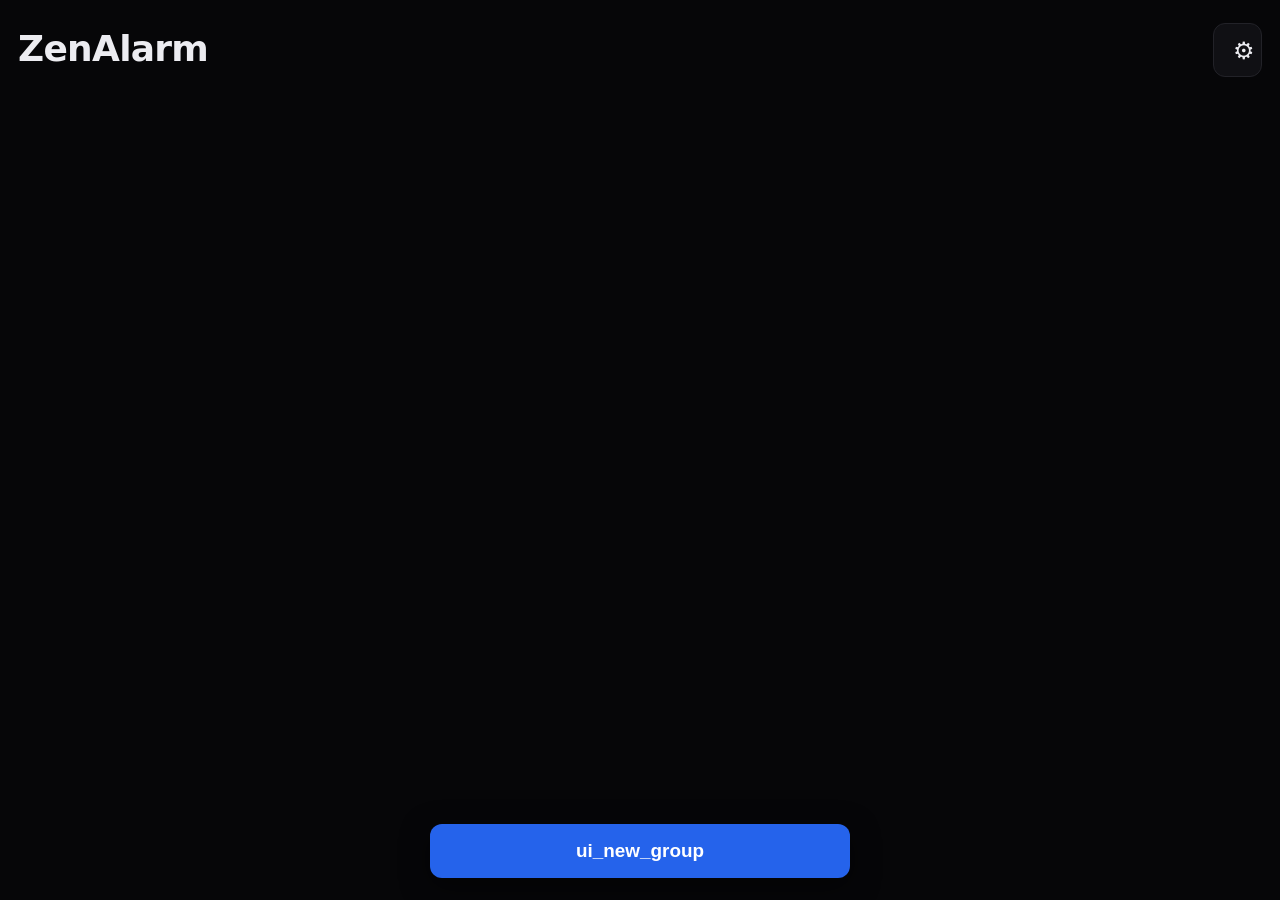
<file: app/src/main/assets/index.html>
<!DOCTYPE html>
<html lang="en">
<head>
    <meta charset="UTF-8" />
    <meta http-equiv="Content-Type" content="text/html; charset=UTF-8" />
    <meta name="viewport" content="width=device-width, initial-scale=1.0" />
    <title>ZenAlarm</title>
    <link rel="stylesheet" href="styles.css" />
</head>
<body>
    <main class="app">
        <header class="app-header">
            <h1>ZenAlarm</h1>
            <button type="button" id="settingsBtn" class="icon-btn" aria-label="Settings">&#9881;</button>
        </header>

        <div id="permissionBanner" class="permission-banner hidden"></div>
        <div id="alarmTree" class="tree"></div>
        <button type="button" id="addGroupBtn" class="fab">+ New group</button>
    </main>

    <div id="groupDialog" class="overlay hidden" aria-hidden="true">
        <div class="modal">
            <form id="groupForm">
                <h3 id="groupDialogTitle">Group</h3>
                <input type="hidden" id="groupId" value="0" />

                <label class="field"><span id="labelGroupName">Name</span>
                    <input id="groupName" required />
                </label>

                <label class="switch-row">
                    <span id="labelGroupEnabled">Group enabled</span>
                    <input type="checkbox" id="groupEnabled" checked />
                </label>

                <label class="switch-row">
                    <span id="labelGroupOverrideDnd">Override Do Not Disturb</span>
                    <input type="checkbox" id="groupOverrideDnd" />
                </label>

                <label class="field"><span id="labelGroupChallenge">Wake-up challenge</span>
                    <select id="groupChallenge"></select>
                </label>

                <div id="difficultyBlock" class="field hidden">
                    <span id="labelGroupDifficulty">Math difficulty</span>
                    <input type="range" id="groupDifficulty" min="1" max="5" value="3" step="1" />
                    <output id="groupDifficultyLabel" for="groupDifficulty">Normal</output>
                </div>

                <label class="field"><span id="labelGroupSnooze">Snooze (minutes)</span>
                    <input type="number" id="groupSnooze" min="1" max="60" value="9" />
                </label>

                <div class="field">
                    <span id="labelGroupAlarmVolume">Override system volume</span>
                    <input type="range" id="groupAlarmVolume" min="0" max="100" value="0" step="1" />
                    <output id="groupAlarmVolumeLabel" for="groupAlarmVolume">System</output>
                    <p id="groupAlarmVolumeHint" class="hint">0 = use the phone alarm volume. 1–100 overrides system alarm volume for this group while ringing.</p>
                </div>

                <label class="field"><span id="labelGroupVolumeRamp">Volume ramp (seconds)</span>
                    <input type="number" id="groupVolumeRamp" min="0" max="300" value="0" />
                    <p id="groupVolumeRampHint" class="hint">0 = full volume immediately. Otherwise fades from silent to 100%.</p>
                </label>

                <div class="dialog-actions">
                    <button type="button" id="deleteGroupBtn" class="btn-danger hidden">Delete group</button>
                    <span class="dialog-spacer"></span>
                    <button type="button" id="cancelGroupBtn" class="btn-text">Cancel</button>
                    <button type="button" id="saveGroupBtn" class="btn-primary">Save</button>
                </div>
            </form>
        </div>
    </div>

    <div id="alarmDialog" class="overlay hidden" aria-hidden="true">
        <div class="modal">
            <form id="alarmForm">
                <h3 id="alarmDialogTitle">Alarm</h3>
                <input type="hidden" id="alarmId" value="0" />
                <input type="hidden" id="alarmGroupId" value="0" />

                <label class="field"><span id="labelAlarmTime">Time</span>
                    <input type="time" id="alarmTime" required />
                </label>

                <label class="field"><span id="labelAlarmLabel">Label</span>
                    <input id="alarmLabel" placeholder="Morning" />
                </label>

                <label class="switch-row">
                    <span id="labelAlarmEnabled">Alarm enabled</span>
                    <input type="checkbox" id="alarmEnabled" checked />
                </label>

                <fieldset class="repeat-field">
                    <legend>Repeat</legend>
                    <div class="day-grid" id="repeatDays">
                        <label><input type="checkbox" data-day="1" /><span>S</span></label>
                        <label><input type="checkbox" data-day="2" /><span>M</span></label>
                        <label><input type="checkbox" data-day="4" /><span>T</span></label>
                        <label><input type="checkbox" data-day="8" /><span>W</span></label>
                        <label><input type="checkbox" data-day="16" /><span>T</span></label>
                        <label><input type="checkbox" data-day="32" /><span>F</span></label>
                        <label><input type="checkbox" data-day="64" /><span>S</span></label>
                    </div>
                    <p id="repeatHint" class="hint">Leave empty for daily (every day).</p>
                </fieldset>

                <div class="dialog-actions">
                    <button type="button" id="deleteAlarmBtn" class="btn-danger hidden">Delete alarm</button>
                    <span class="dialog-spacer"></span>
                    <button type="button" id="cancelAlarmBtn" class="btn-text">Cancel</button>
                    <button type="button" id="saveAlarmBtn" class="btn-primary">Save</button>
                </div>
            </form>
        </div>
    </div>

    <div id="permissionDialog" class="overlay hidden" aria-hidden="true">
        <div class="modal">
            <h3 id="permissionTitle">Permission</h3>
            <p id="permissionBody"></p>
            <p id="permissionNote" class="perm-note">You can tap <strong>No thanks</strong> - the app still works, but this feature may be limited.</p>
            <div class="dialog-actions">
                <button type="button" id="permissionNo" class="btn-text">No thanks</button>
                <button type="button" id="permissionYes" class="btn-primary">Continue</button>
            </div>
        </div>
    </div>

    <div id="settingsDialog" class="overlay hidden" aria-hidden="true">
        <div class="modal">
            <h3>Settings</h3>
            <section class="settings-section">
                <h4 id="settingsPermissionsTitle" class="settings-section-title">Permissions &amp; notifications</h4>
                <div id="settingsPermissionsList" class="settings-perm-list"></div>
            </section>
            <label class="switch-row">
                <span id="labelSettingShowNextAlarm">Show next alarm in notification shade</span>
                <input type="checkbox" id="settingShowNextAlarm" checked />
            </label>
            <p id="settingShowNextAlarmHint" class="hint">Keeps a quiet ongoing notification with the time of your next enabled alarm.</p>
            <div id="settingsAbout" class="settings-about">
                <div class="settings-about-row">
                    <span id="labelSettingsVersion">Version</span>
                    <span id="settingsVersionValue">—</span>
                </div>
                <div class="settings-about-row">
                    <span id="labelSettingsBuildTime">Built</span>
                    <span id="settingsBuildTimeValue">—</span>
                </div>
            </div>
            <div class="dialog-actions">
                <span class="dialog-spacer"></span>
                <button type="button" id="closeSettingsBtn" class="btn-primary">Done</button>
            </div>
        </div>
    </div>

    <div id="confirmDialog" class="overlay hidden" aria-hidden="true">
        <div class="modal">
            <h3 id="confirmTitle">Confirm</h3>
            <p id="confirmMessage"></p>
            <div class="dialog-actions">
                <button type="button" id="confirmNo" class="btn-text">Cancel</button>
                <button type="button" id="confirmYes" class="btn-danger">Delete</button>
            </div>
        </div>
    </div>

    <script src="i18n.js"></script>
    <script src="app.js"></script>
</body>
</html>
</file>
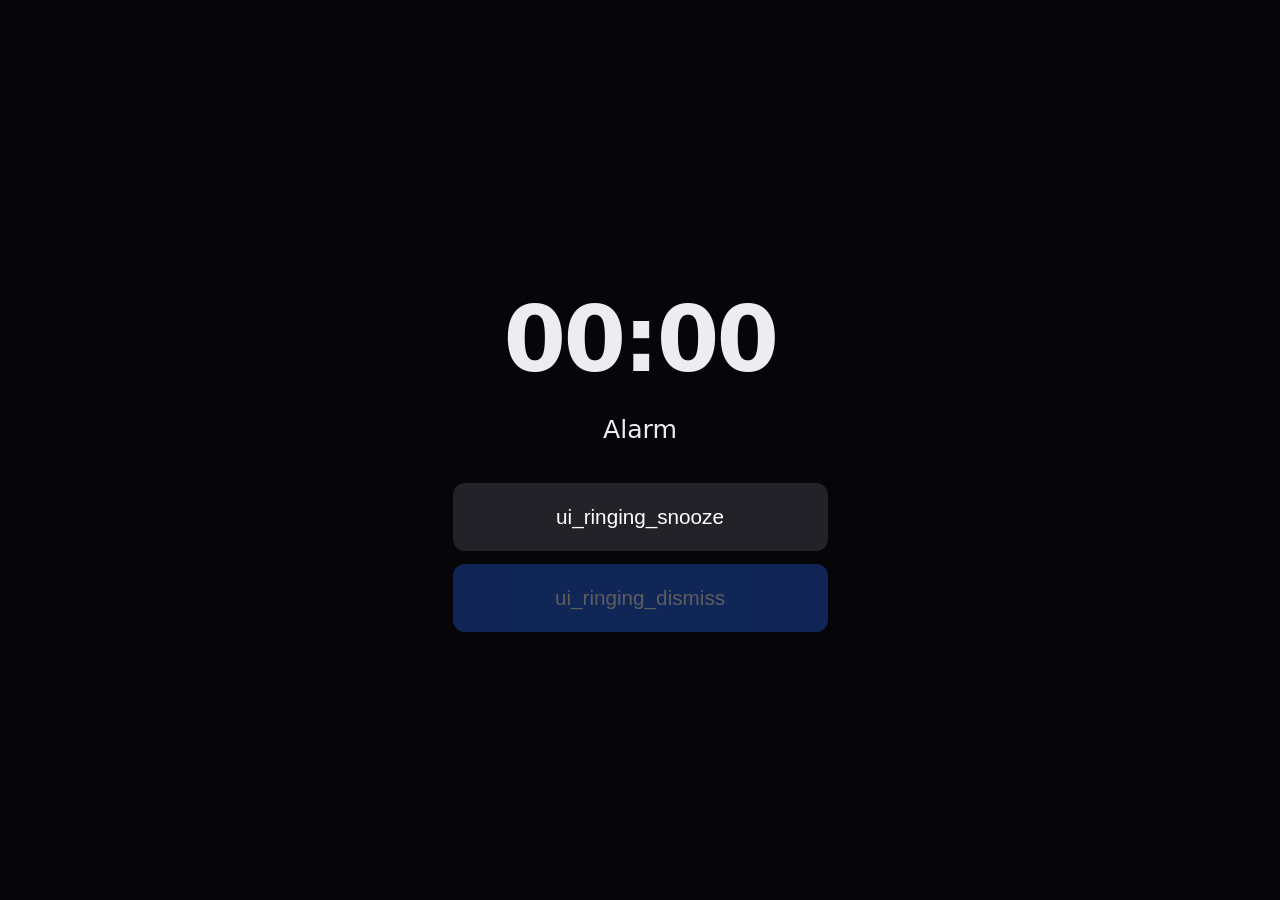
<file: app/src/main/assets/ringing.html>
<!DOCTYPE html>
<html lang="en">
<head>
    <meta charset="UTF-8" />
    <meta http-equiv="Content-Type" content="text/html; charset=UTF-8" />
    <meta name="viewport" content="width=device-width, initial-scale=1.0" />
    <title>ZenAlarm</title>
    <link rel="stylesheet" href="styles.css" />
</head>
<body class="ringing-body">
    <main class="ringing-card">
        <p class="ringing-group" id="ringGroup"></p>
        <h1 class="ringing-time" id="ringTime">00:00</h1>
        <p class="ringing-label" id="ringLabel">Alarm</p>

        <section id="challengeSection" class="challenge hidden">
            <p class="challenge-title" id="challengeTitle">Solve to turn off</p>
            <p class="challenge-question" id="challengeQuestion"></p>
            <input type="number" id="challengeAnswer" inputmode="numeric" placeholder="Your answer" />
            <p id="challengeFeedback" class="feedback"></p>
            <button type="button" id="submitChallengeBtn" class="btn-primary">Submit</button>
        </section>

        <div class="ringing-actions">
            <button type="button" id="snoozeBtn" class="btn-secondary">Snooze</button>
            <button type="button" id="dismissBtn" class="btn-primary" disabled>Dismiss</button>
        </div>
    </main>
    <script src="i18n.js"></script>
    <script src="ringing.js"></script>
</body>
</html>
</file>
<file: app/src/main/assets/styles.css>
* {
    box-sizing: border-box;
    -webkit-tap-highlight-color: transparent;
}

:root {
    font-size: 18px;
    --blue: #2563eb;
    --blue-dark: #1d4ed8;
    --blue-light: #93c5fd;
    --bg: #060608;
    --surface: #101014;
    --surface-2: #0a0a0e;
    --border: #222228;
    --text: #ececf1;
    --control: 3rem;
}

html, body {
    height: 100%;
}

body {
    margin: 0;
    font-family: system-ui, -apple-system, sans-serif;
    background: var(--bg);
    color: var(--text);
    line-height: 1.4;
}

.hidden {
    display: none !important;
}

.app {
    min-height: 100%;
    padding: 0 1rem 6rem;
    background: var(--bg);
}

.app-header {
    display: flex;
    align-items: center;
    justify-content: space-between;
    gap: 0.75rem;
    padding: 1.25rem 0 1rem;
}

.app-header h1 {
    margin: 0;
    font-size: 2rem;
    font-weight: 600;
    letter-spacing: -0.02em;
    color: var(--text);
}

.icon-btn {
    flex-shrink: 0;
    width: 2.75rem;
    height: 2.75rem;
    border: 1px solid var(--border);
    border-radius: 12px;
    background: var(--surface);
    color: var(--text);
    font-size: 1.35rem;
    line-height: 1;
    cursor: pointer;
}

.icon-btn:active {
    background: var(--surface-2);
}

/* Permissions */
.permission-banner {
    display: flex;
    flex-direction: column;
    gap: 0.75rem;
    margin-bottom: 1.25rem;
}

.perm-card {
    padding: 1rem 1.1rem;
    border-radius: 14px;
    background: var(--surface);
    border: 1px solid var(--border);
}

.perm-card p {
    margin: 0 0 0.75rem;
    font-size: 0.95rem;
    opacity: 0.9;
}

.perm-card button {
    width: 100%;
}

.perm-note {
    margin: 0.75rem 0 0;
    font-size: 0.9rem;
    opacity: 0.75;
}

.settings-section {
    margin-bottom: 1.25rem;
}

.settings-section-title {
    margin: 0 0 0.5rem;
    font-size: 0.8rem;
    font-weight: 600;
    text-transform: uppercase;
    letter-spacing: 0.05em;
    opacity: 0.65;
}

.settings-perm-list {
    border: 1px solid var(--border);
    border-radius: 12px;
    background: var(--surface-2);
    padding: 0 0.85rem;
}

.settings-perm-row {
    display: flex;
    align-items: center;
    justify-content: space-between;
    gap: 0.75rem;
    padding: 0.75rem 0;
    border-bottom: 1px solid var(--border);
}

.settings-perm-row:last-child {
    border-bottom: none;
}

.settings-perm-info {
    flex: 1;
    min-width: 0;
}

.settings-perm-name {
    font-size: 0.95rem;
}

.settings-perm-status {
    font-size: 0.8rem;
    opacity: 0.72;
    margin-top: 0.1rem;
}

.settings-perm-action {
    flex-shrink: 0;
    white-space: nowrap;
}

.settings-about {
    margin-top: 1.25rem;
    padding-top: 1rem;
    border-top: 1px solid var(--border);
    font-size: 0.85rem;
    opacity: 0.8;
}

.settings-about-row {
    display: flex;
    justify-content: space-between;
    gap: 1rem;
    margin-bottom: 0.35rem;
}

.settings-about-row:last-child {
    margin-bottom: 0;
}

/* Tree */
.tree {
    display: flex;
    flex-direction: column;
    gap: 0.85rem;
}

.tree-group {
    border-radius: 16px;
    background: var(--surface);
    border: 1px solid var(--border);
    overflow: hidden;
}

.tree-group-head {
    display: flex;
    align-items: center;
    gap: 0.75rem;
    padding: 0.85rem 1rem;
    min-height: 4rem;
}

.tree-chevron {
    width: 2.75rem;
    height: 2.75rem;
    min-width: 2.75rem;
    min-height: 2.75rem;
    border-radius: 12px;
    background: var(--border);
    font-size: 1.35rem;
    line-height: 1;
    flex-shrink: 0;
    padding: 0;
}

.tree-group-info {
    flex: 1;
    min-width: 0;
    cursor: pointer;
    padding: 0.25rem 0;
}

.tree-group-name {
    font-size: 1.2rem;
    font-weight: 600;
}

.tree-group-meta {
    margin-top: 0.15rem;
    font-size: 0.82rem;
    opacity: 0.55;
}

.tree-children {
    border-top: 1px solid var(--border);
    padding: 0.35rem 0 0.75rem;
    background: var(--surface-2);
}

.tree-children.collapsed {
    display: none;
}

.tree-alarm {
    display: flex;
    align-items: center;
    gap: 0.75rem;
    padding: 0.75rem 1rem 0.75rem 1.25rem;
    min-height: 3.5rem;
}

.tree-alarm-main {
    flex: 1;
    display: flex;
    align-items: center;
    gap: 0.75rem;
    min-width: 0;
    cursor: pointer;
    padding: 0.25rem 0;
}

.tree-alarm-time {
    font-size: 1.45rem;
    font-weight: 600;
    font-variant-numeric: tabular-nums;
    min-width: 5rem;
}

.tree-alarm-info {
    flex: 1;
    min-width: 0;
}

.tree-alarm-label {
    font-size: 1rem;
}

.tree-alarm-meta {
    font-size: 0.82rem;
    opacity: 0.5;
    margin-top: 0.1rem;
}

.tree-alarm.inactive .tree-alarm-time,
.tree-alarm.inactive .tree-alarm-label {
    opacity: 0.35;
}

.tree-empty {
    padding: 0.75rem 1rem;
    opacity: 0.45;
    font-size: 0.95rem;
}

.tree-add-alarm {
    display: block;
    width: calc(100% - 2rem);
    margin: 0.35rem 1rem 0;
    padding: 0.85rem;
    font-size: 1rem;
    background: var(--border);
}

/* Buttons */
button {
    border: none;
    border-radius: 12px;
    padding: 0.85rem 1.1rem;
    font-size: 1rem;
    cursor: pointer;
    color: #fff;
    background: var(--border);
    min-height: var(--control);
    touch-action: manipulation;
}

button:active {
    transform: scale(0.98);
}

.btn-primary {
    background: var(--blue);
}

.btn-text {
    background: transparent;
    color: #a1a1aa;
    min-height: var(--control);
    padding: 0.85rem 0.75rem;
}

.btn-danger {
    background: #7f1d1d;
}

.fab {
    position: fixed;
    left: 50%;
    bottom: 1.25rem;
    transform: translateX(-50%);
    width: min(92vw, 420px);
    background: var(--blue);
    font-size: 1.05rem;
    font-weight: 600;
    box-shadow: 0 8px 28px rgba(0, 0, 0, 0.5);
}

/* Compact toggles for tree */
.toggle {
    position: relative;
    background: #3f3f46;
    border-radius: 999px;
    padding: 0;
    flex-shrink: 0;
    align-self: center;
}

.toggle.on {
    background: var(--blue);
}

.toggle-sm {
    width: 2.6rem;
    height: 1.4rem;
    min-height: 1.4rem;
}

.toggle-sm::after {
    content: "";
    position: absolute;
    top: 0.15rem;
    left: 0.15rem;
    width: 1.1rem;
    height: 1.1rem;
    border-radius: 50%;
    background: #fff;
    transition: transform 0.15s ease;
}

.toggle-sm.on::after {
    transform: translateX(1.2rem);
}

/* Overlays */
.overlay {
    position: fixed;
    inset: 0;
    z-index: 1000;
    display: flex;
    align-items: center;
    justify-content: center;
    padding: 1rem;
    background: rgba(0, 0, 0, 0.85);
}

.modal {
    width: min(94vw, 440px);
    touch-action: manipulation;
    max-height: 90vh;
    overflow-y: auto;
    border-radius: 18px;
    padding: 1.5rem;
    background: var(--surface);
    color: var(--text);
    border: 1px solid var(--border);
}

.modal h3 {
    margin: 0 0 1.25rem;
    font-size: 1.4rem;
}

.modal form {
    display: flex;
    flex-direction: column;
    gap: 1rem;
}

.field {
    display: flex;
    flex-direction: column;
    gap: 0.5rem;
    font-size: 0.95rem;
}

.switch-row {
    display: flex;
    align-items: center;
    justify-content: space-between;
    gap: 1rem;
    min-height: var(--control);
    font-size: 1.05rem;
}

.switch-row input[type="checkbox"] {
    width: 1.4rem;
    height: 1.4rem;
    accent-color: var(--blue);
}

input, select {
    padding: 0.85rem 1rem;
    border-radius: 12px;
    border: 1px solid var(--border);
    background: var(--surface-2);
    color: inherit;
    font-size: 1.1rem;
    min-height: 3.2rem;
}

input[type="range"] {
    padding: 0;
    min-height: auto;
    accent-color: var(--blue);
}

output {
    font-size: 1.1rem;
    font-weight: 600;
    color: var(--blue-light);
}

.repeat-field {
    border: 1px solid var(--border);
    border-radius: 12px;
    padding: 0.85rem;
    background: var(--surface-2);
}

legend {
    font-size: 0.95rem;
    padding: 0 0.35rem;
}

.day-grid {
    display: grid;
    grid-template-columns: repeat(7, 1fr);
    gap: 0.5rem;
}

.day-grid label {
    display: flex;
    flex-direction: column;
    align-items: center;
    gap: 0.35rem;
    font-size: 0.85rem;
}

.day-grid input {
    width: 1.2rem;
    height: 1.2rem;
    min-height: auto;
    accent-color: var(--blue);
}

.day-grid span {
    font-weight: 600;
}

.hint {
    margin: 0.65rem 0 0;
    font-size: 0.85rem;
    opacity: 0.5;
}

.dialog-actions {
    display: flex;
    align-items: center;
    gap: 0.5rem;
    margin-top: 0.5rem;
}

.dialog-spacer {
    flex: 1;
}

/* Ringing screen */
.ringing-body {
    min-height: 100vh;
    display: flex;
    align-items: center;
    justify-content: center;
    background: var(--bg);
}

.ringing-card {
    width: min(94vw, 420px);
    text-align: center;
    padding: 2rem 1.25rem;
}

.ringing-group {
    margin: 0;
    opacity: 0.55;
    text-transform: uppercase;
    letter-spacing: 0.1em;
    font-size: 0.9rem;
}

.ringing-group.hidden {
    display: none;
}

.ringing-time {
    margin: 0.5rem 0;
    font-size: 5rem;
    font-weight: 600;
    font-variant-numeric: tabular-nums;
    letter-spacing: -0.03em;
}

.ringing-label {
    margin: 0 0 2rem;
    font-size: 1.4rem;
}

.challenge {
    background: var(--surface);
    border: 1px solid var(--border);
    border-radius: 16px;
    padding: 1.5rem;
    margin-bottom: 1.5rem;
}

.challenge.hidden {
    display: none;
}

.challenge-title {
    margin: 0 0 0.75rem;
    font-size: 1rem;
    opacity: 0.65;
}

.challenge-question {
    margin: 0 0 1rem;
    font-size: 2.5rem;
    font-weight: 700;
}

.challenge input {
    width: 100%;
    text-align: center;
    font-size: 1.5rem;
    margin-bottom: 0.75rem;
}

.challenge .btn-primary {
    width: 100%;
    font-size: 1.1rem;
    min-height: 3.5rem;
}

.feedback {
    min-height: 1.5rem;
    margin: 0.5rem 0;
    font-size: 1rem;
}

.feedback.error { color: #fca5a5; }
.feedback.ok { color: #86efac; }

.ringing-actions {
    display: flex;
    flex-direction: column;
    gap: 0.75rem;
}

.ringing-actions button {
    width: 100%;
    min-height: 3.75rem;
    font-size: 1.15rem;
}

.ringing-actions button:disabled {
    opacity: 0.35;
    cursor: not-allowed;
}
</file>
